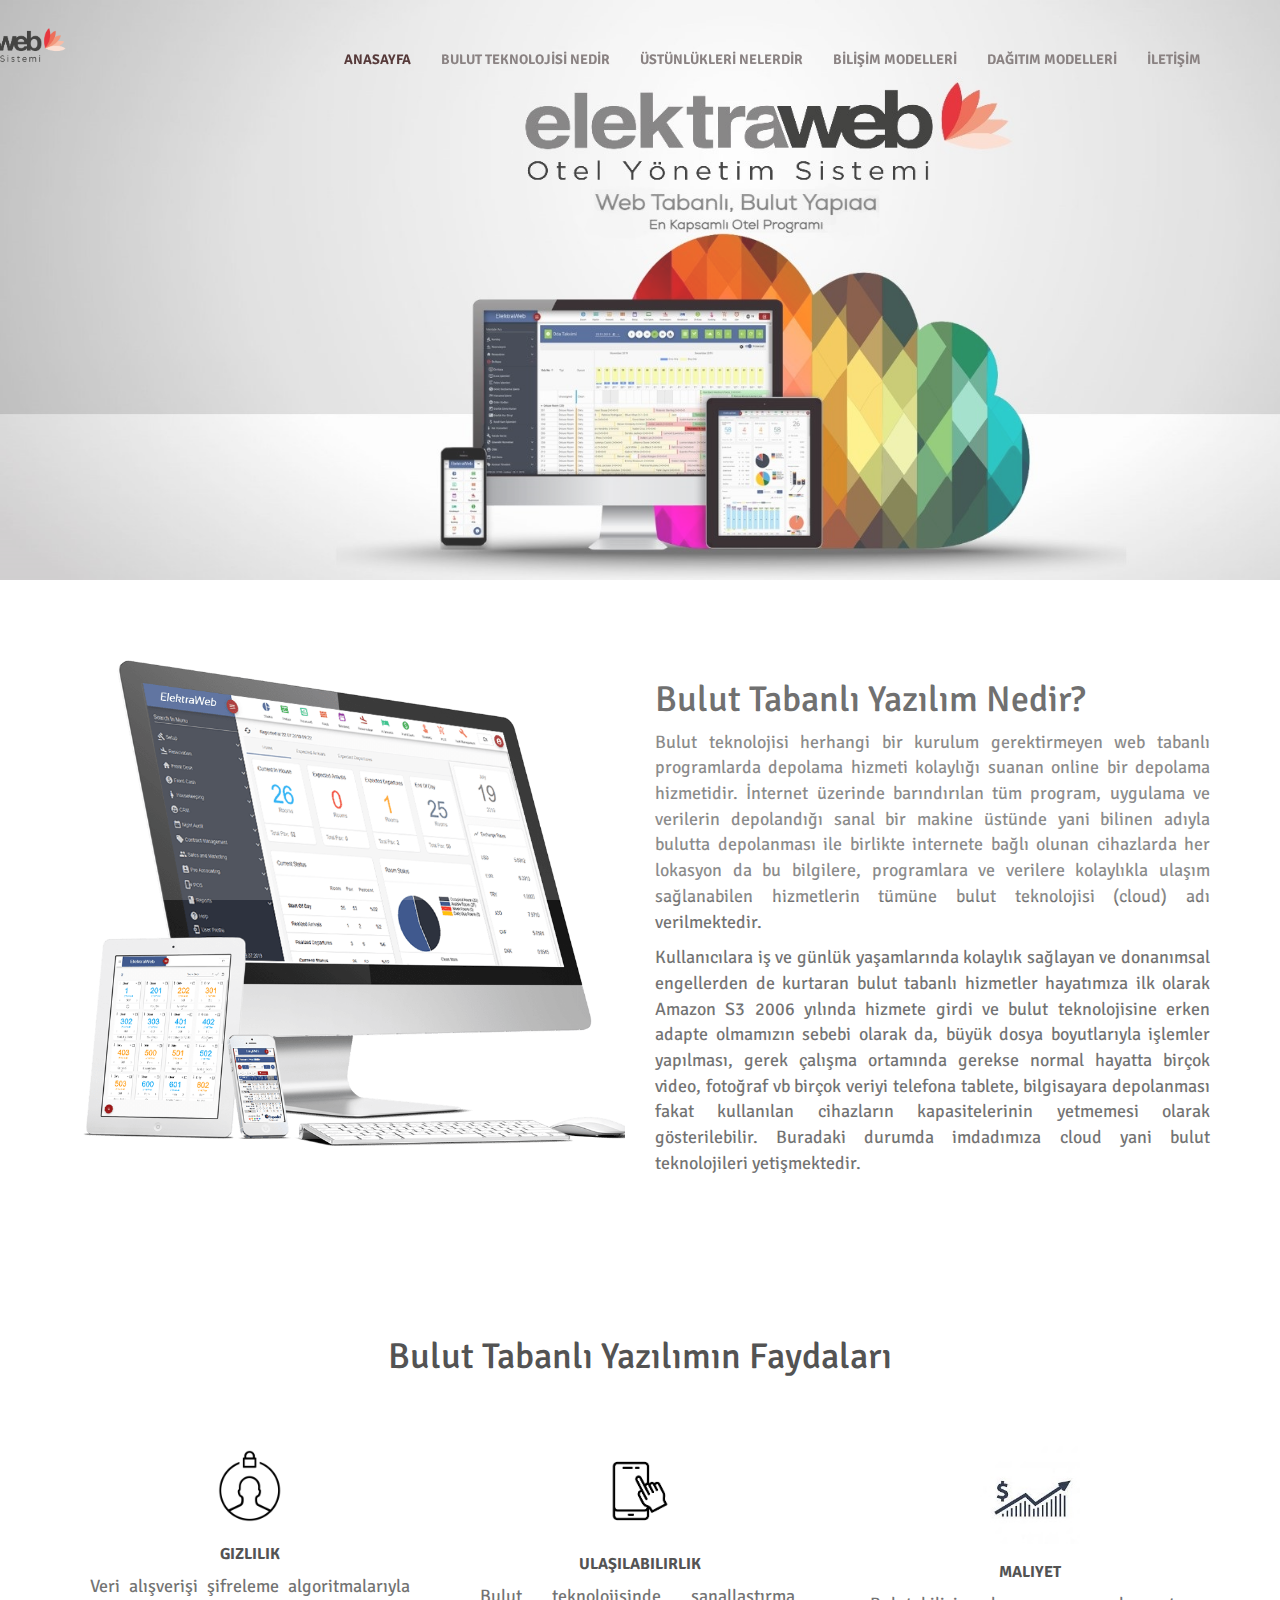
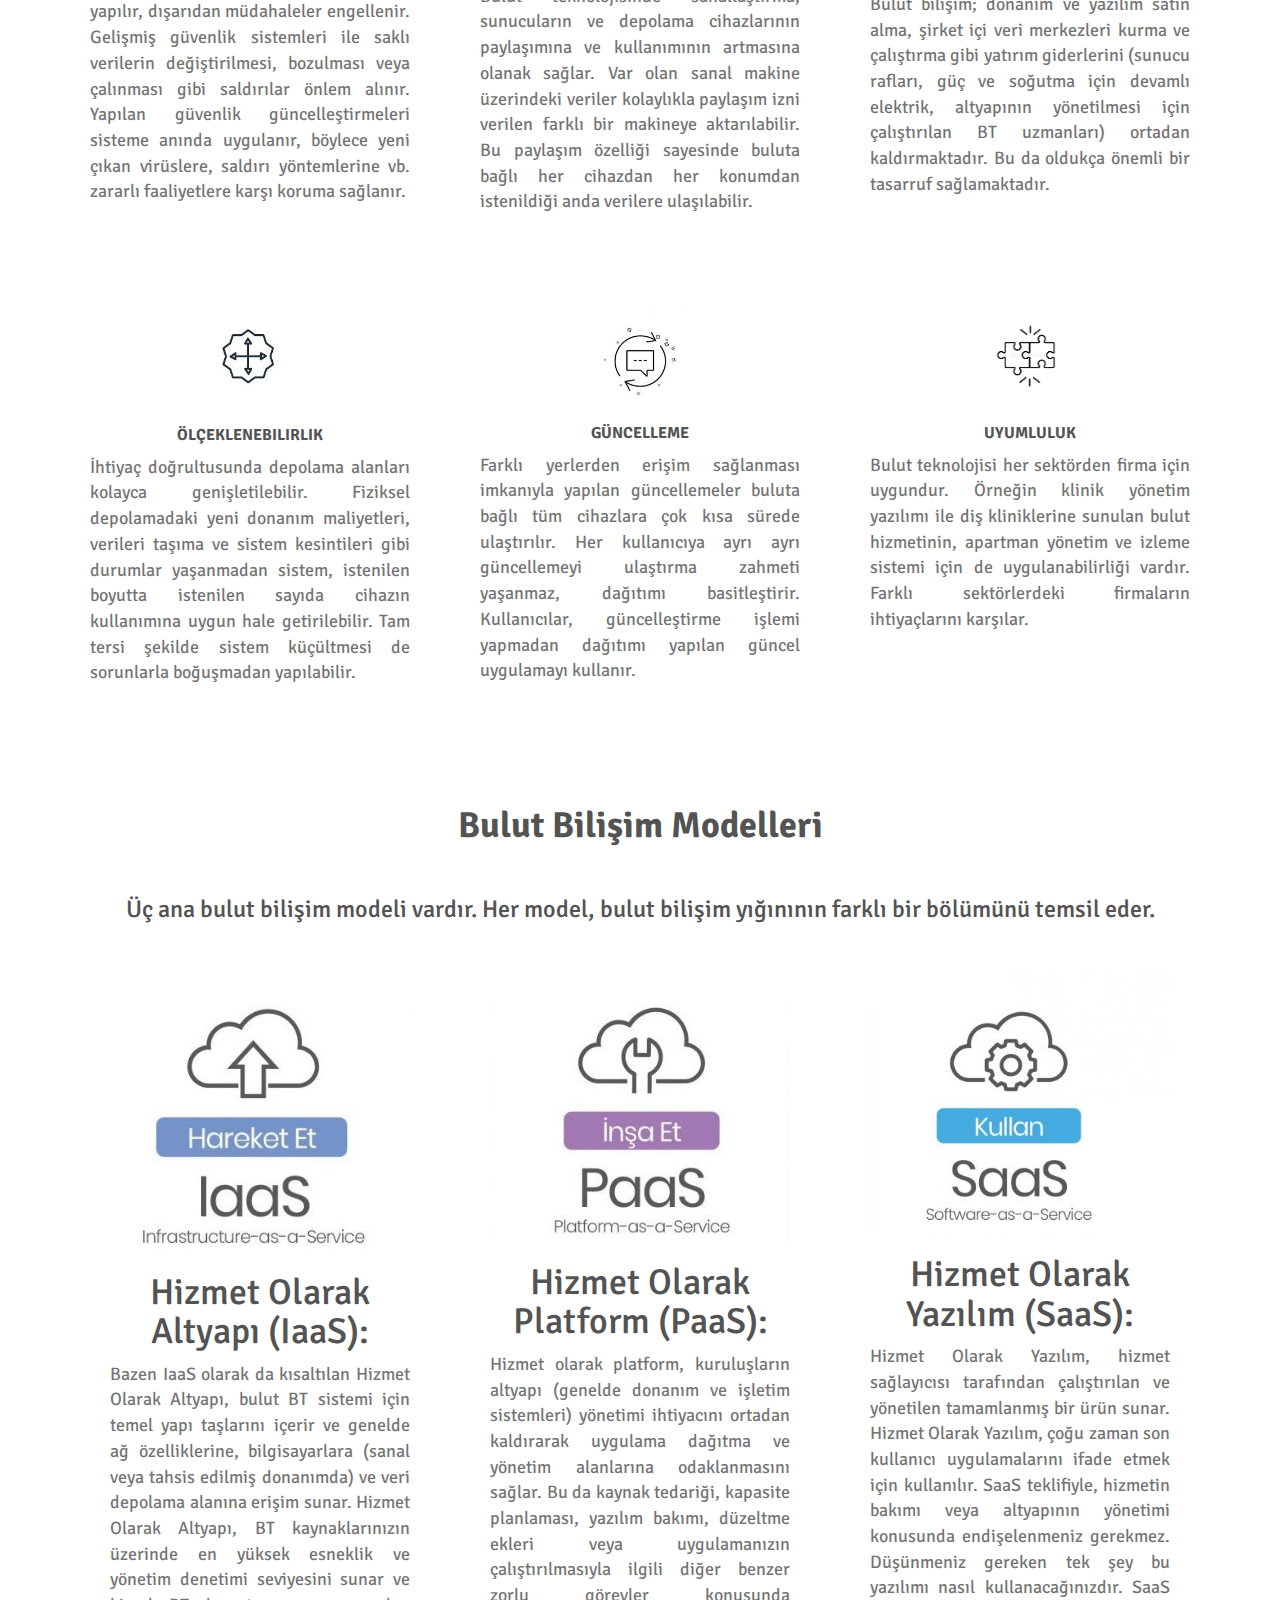
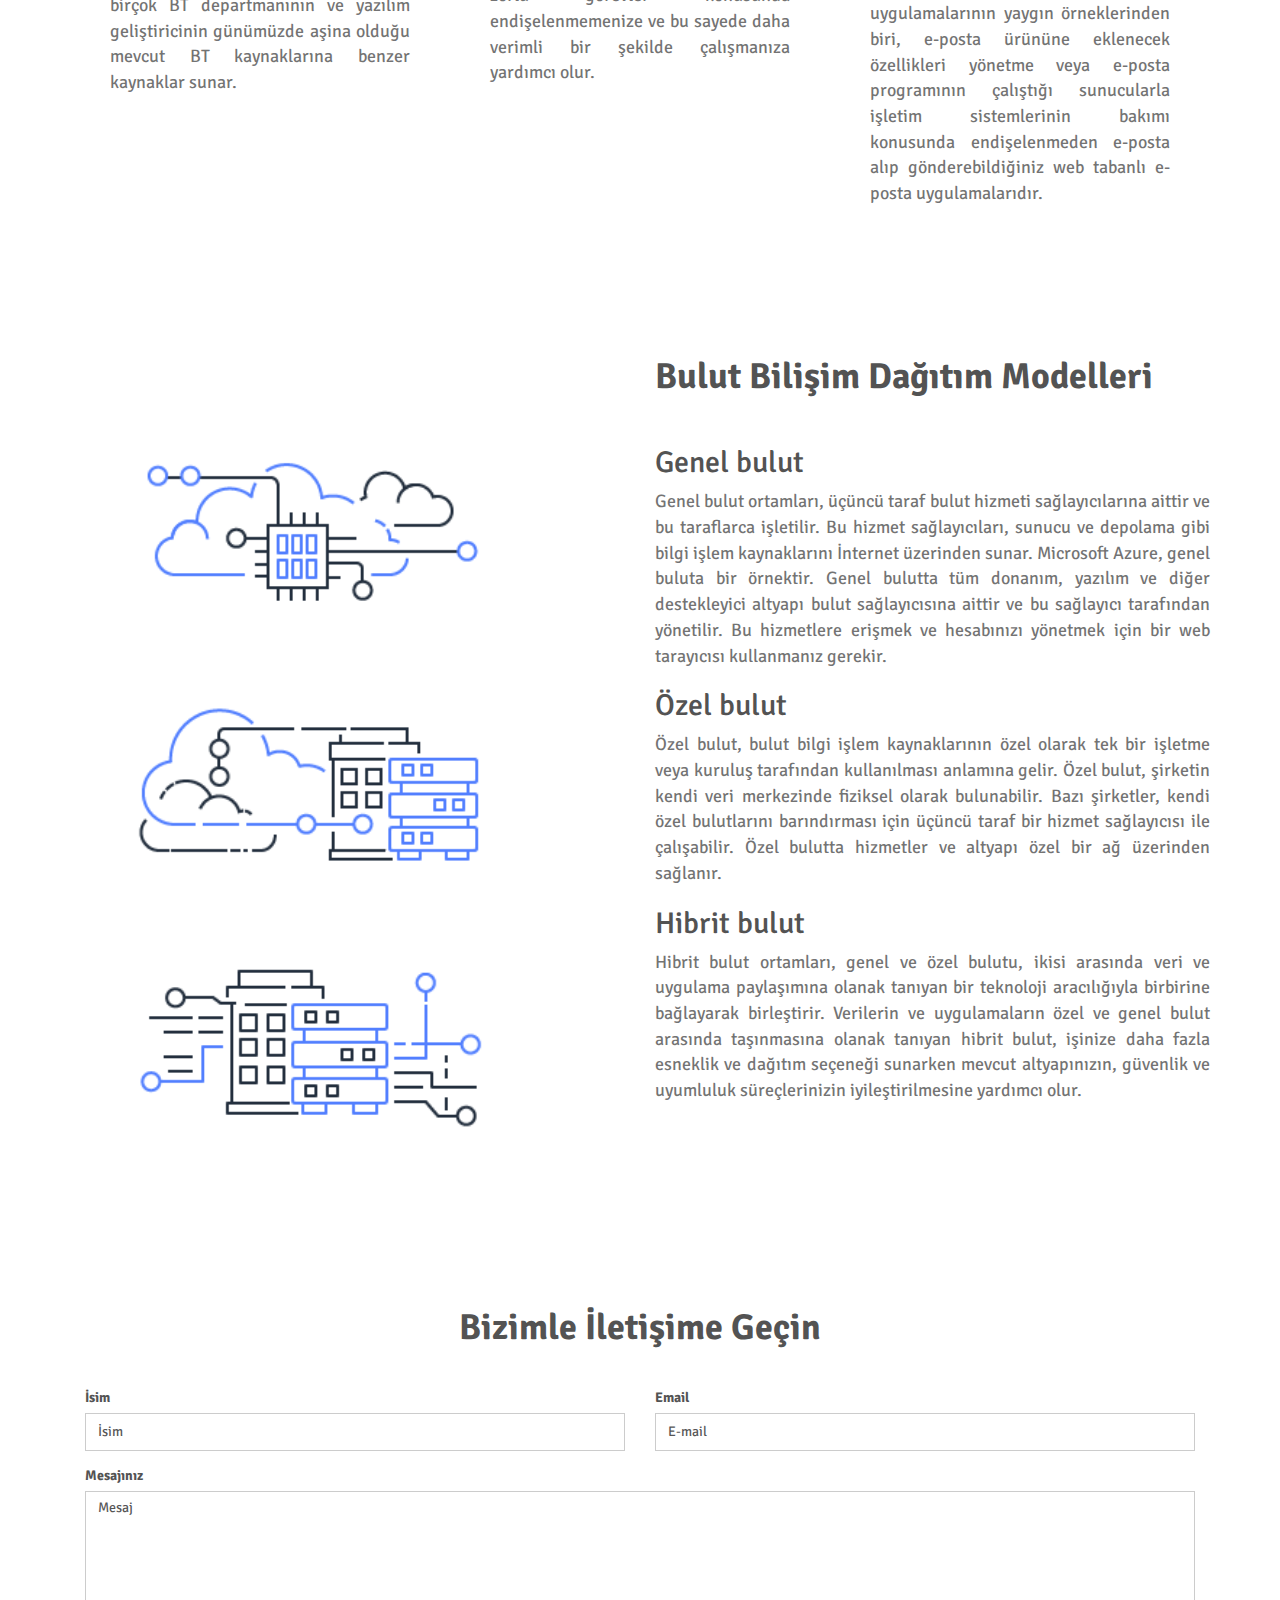
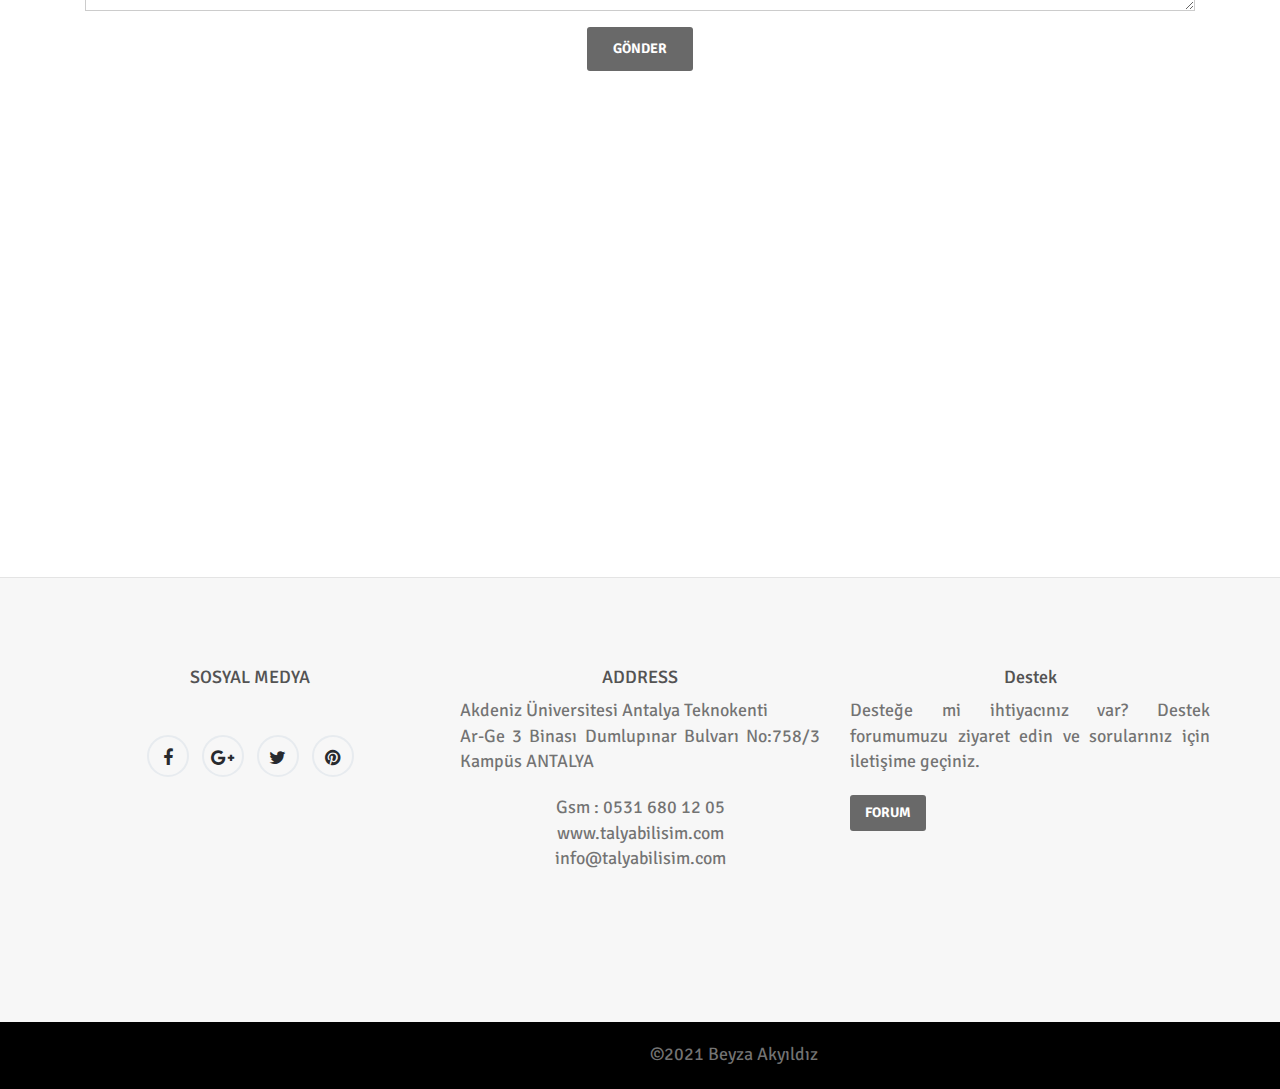
<file: index.html>
<!DOCTYPE html>


<html lang="en">

<head>

  <meta charset="utf-8" />

  <title></title>

  <meta name="viewport" content="width=device-width, initial-scale=1, maximum-scale=1" />

  <link href='https://fonts.googleapis.com/css?family=Signika+Negative:300,400,600,700' rel='stylesheet' type='text/css'>
  <link href='https://fonts.googleapis.com/css?family=Kameron:400,700' rel='stylesheet' type='text/css'>

  <link rel="stylesheet" href="css/bootstrap.min.css" />


  <link rel="stylesheet" href="css/font-awesome.min.css" />

  <link href="css/component.css" rel="stylesheet">

  <link href="css/owl.carousel.css" rel="stylesheet" type="text/css" media="screen">
  <link href="css/owl.theme.css" rel="stylesheet" type="text/css" media="screen">
 
  <link rel="stylesheet" href="css/style.css" />
  
  
</head>

<body data-spy="scroll" data-offset="80">

  <div class="animationload">
    <div class="loader">
      Lütfen Bekleyiniz....
    </div>
  </div>

  <nav class="navbar navbar-default navbar-fixed-top navbar-custom">
    <div class="container" style="margin-right:5%">

      <div class="navbar-header">
        <button type="button" class="navbar-toggle collapsed" data-toggle="collapse"
          data-target="#bs-example-navbar-collapse-1">
          <span class="sr-only">Toggle navigation</span>
          <span class="icon-bar"></span>
          <span class="icon-bar"></span>
          <span class="icon-bar"></span>
        </button>
        <a style="margin-left: -159px;" class="navbar-brand" href="#"><img src="images/k.png" style="width: 150px;"></a>
      </div>

 <div class="collapse navbar-collapse" id="bs-example-navbar-collapse-1">
        <ul class="nav navbar-nav navbar-right">
     
          <li ><a href="#home">ANASAYFA</a></li>
          <li><a href="#Bulut">BULUT TEKNOLOJİSİ NEDİR</a></li>
          <li><a href="#services">ÜSTÜNLÜKLERİ NELERDİR</a></li> 
            <li><a href="#ana_div3">BİLİŞİM MODELLERİ</a></li>
          <li><a href="#modeller">DAĞITIM MODELLERİ</a></li>
          <li><a href="#contact">İLETİŞİM</a></li>
       
         
      </div>
    </div>
  </nav>

  
  <section class="main-home" id="home">
    <div class="home-page-photo"></div>
    <div class="home__header-content">
      <div id="main-home-carousel" class="owl-carousel">
    
      </div>
    </div>
  </section>
  <div id="ana_div" class="container ">
    <div class="row mt-3">

      <div class="col-md-6" id="div3"> <img src="images/device2.png" class="foto" /></div>
      <div class="col-md-6" id="div3">
        <div class="kutu" id="Bulut">
          <h1>Bulut Tabanlı Yazılım Nedir?</h1>

          <p>Bulut teknolojisi herhangi bir kurulum gerektirmeyen web tabanlı programlarda depolama hizmeti kolaylığı
            suanan online bir depolama hizmetidir. İnternet üzerinde barındırılan tüm program, uygulama ve verilerin
            depolandığı
            sanal bir makine üstünde yani bilinen adıyla bulutta depolanması ile birlikte internete bağlı olunan
            cihazlarda her lokasyon da bu bilgilere, programlara ve verilere kolaylıkla ulaşım sağlanabilen hizmetlerin
            tümüne bulut teknolojisi (cloud) adı verilmektedir. </p>
          <p>Kullanıcılara iş ve günlük yaşamlarında kolaylık sağlayan ve donanımsal engellerden de kurtaran bulut
            tabanlı hizmetler hayatımıza ilk olarak Amazon S3 2006 yılında hizmete girdi ve bulut teknolojisine erken
            adapte olmamızın sebebi olarak da, büyük dosya boyutlarıyla işlemler yapılması, gerek
            çalışma ortamında gerekse normal hayatta birçok video, fotoğraf vb birçok veriyi telefona tablete,
            bilgisayara depolanması fakat kullanılan cihazların kapasitelerinin yetmemesi olarak gösterilebilir.
            Buradaki durumda imdadımıza cloud yani bulut teknolojileri yetişmektedir.</p>

        </div>
      </div>
    </div>

  </div>

  <section id="services">
    <div class="container">
      <div class="row">
        <div class="col-md-12">
          <h1 class="title text-center">Bulut Tabanlı Yazılımın Faydaları</h1>
          <br>
          <div class="titleHR"><span></span></div>
        </div>
      </div>

      <div class="row">
        <div class="col-sm-4">
         
          <div class="text-center services-item">
            <div class="col-wrapper">
              <div class="icon-border">
               
                <img src="images/15.png" alt="" style="width: 80px;">
              </div>
              <h5>Gizlilik</h5>
              <p>Veri alışverişi şifreleme algoritmalarıyla yapılır, dışarıdan müdahaleler engellenir. Gelişmiş güvenlik
                sistemleri ile saklı verilerin değiştirilmesi, bozulması veya çalınması gibi saldırılar önlem alınır.
                Yapılan güvenlik güncelleştirmeleri sisteme anında uygulanır, böylece yeni çıkan virüslere, saldırı
                yöntemlerine vb. zararlı faaliyetlere karşı koruma sağlanır.</p>
            </div>
          </div>
        </div>

        <div class="col-sm-4">
  
          <div class="text-center services-item">
            <div class="col-wrapper">
              <div class="icon-border">
              
                <div class="boxes-icon">
                  <img src="images/6.png" alt="" style="width: 90px;">
                </div>
              </div>
              <h5>Ulaşılabilirlik</h5>
              <p>Bulut teknolojisinde sanallaştırma, sunucuların ve depolama cihazlarının paylaşımına ve kullanımının
                artmasına olanak sağlar. Var olan sanal makine üzerindeki veriler kolaylıkla paylaşım izni verilen
                farklı bir makineye aktarılabilir. Bu paylaşım özelliği sayesinde buluta bağlı her cihazdan her konumdan
                istenildiği anda verilere ulaşılabilir.</p>
            </div>
          </div>
        </div>

        <div class="col-sm-4">
          <div class="text-center services-item">
            <div class="col-wrapper">
              <div class="icon-border">
               
                <img src="images/9.jpg" alt="" style="width:100px;">
              </div>


              <h5>Maliyet</h5>
              <p>Bulut bilişim; donanım ve yazılım satın alma, şirket içi veri merkezleri kurma
                ve çalıştırma gibi yatırım giderlerini (sunucu rafları, güç ve soğutma için devamlı elektrik,
                altyapının yönetilmesi için çalıştırılan BT uzmanları) ortadan kaldırmaktadır. Bu da oldukça
                önemli bir tasarruf sağlamaktadır.</p>
            </div>
          </div>
        </div>
      </div>
      

      <div class="row">
        <div class="col-sm-4">
          
          <div class="text-center services-item">
            <div class="col-wrapper">
              <div class="icon-border">
                
                <img src="images/12.jpg" alt="" style="width:110px;">
              </div>
              <h5>Ölçeklenebilirlik</h5>
              <p>İhtiyaç doğrultusunda depolama alanları kolayca genişletilebilir. Fiziksel depolamadaki yeni donanım
                maliyetleri, verileri taşıma ve sistem kesintileri gibi durumlar yaşanmadan sistem, istenilen boyutta
                istenilen sayıda cihazın kullanımına uygun hale getirilebilir. Tam tersi şekilde sistem küçültmesi de
                sorunlarla boğuşmadan yapılabilir.</p>
            </div>
          </div>
        </div>

        <div class="col-sm-4">
         
          <div class="text-center services-item">
            <div class="col-wrapper">
              <div class="icon-border">
              
                <img src="images/14.jpg" alt="" style="width:100px;">
              </div>
              <h5>Güncelleme</h5>
              <p>Farklı yerlerden erişim sağlanması imkanıyla yapılan güncellemeler buluta bağlı tüm cihazlara çok kısa
                sürede ulaştırılır. Her kullanıcıya ayrı ayrı güncellemeyi ulaştırma zahmeti yaşanmaz, dağıtımı
                basitleştirir. Kullanıcılar, güncelleştirme işlemi yapmadan dağıtımı yapılan güncel uygulamayı kullanır.
              </p>
            </div>
          </div>
        </div>

        <div class="col-sm-4">
          
          <div class="text-center services-item">
            <div class="col-wrapper">
              <div class="icon-border">
      
                <img src="images/14.png" alt="" style="width:100px;">
                <h5>Uyumluluk</h5>
                <p>Bulut teknolojisi her sektörden firma için uygundur. Örneğin klinik yönetim yazılımı ile diş
                  kliniklerine sunulan bulut hizmetinin, apartman yönetim ve izleme sistemi için de uygulanabilirliği
                  vardır. Farklı sektörlerdeki firmaların ihtiyaçlarını karşılar.</p>
              </div>
            </div>
          </div>
        </div>
        
      </div>
     
  </section>

  <div id="ana_div3" class="container "> 
    <h1 style="text-align: center;"><strong>Bulut Bilişim Modelleri</strong></h1>
    <br>
    <h3 style="text-align:center;">Üç ana bulut bilişim modeli vardır. Her model, bulut bilişim yığınının farklı bir bölümünü temsil eder.</h3>
    
     <div class="col-md-4" >

      <div class="col" id="divv"> <img src="images/ç1.jpg" class="fotoo" /></div>
      <div class="col" id="div2v">
        <div class="kutuu" id="Bulutt">
          <h1 style="text-align: center;" >Hizmet Olarak Altyapı (IaaS):</h1>

          <p>Bazen IaaS olarak da kısaltılan Hizmet Olarak Altyapı, bulut BT sistemi için temel yapı taşlarını içerir ve genelde ağ özelliklerine, bilgisayarlara (sanal veya tahsis edilmiş donanımda) ve veri depolama alanına erişim sunar. Hizmet Olarak Altyapı, BT kaynaklarınızın üzerinde en yüksek esneklik ve yönetim denetimi seviyesini sunar ve birçok BT departmanının ve yazılım geliştiricinin günümüzde aşina olduğu mevcut BT kaynaklarına benzer kaynaklar sunar. </p>
           </div>
      </div>
    </div>
    <div class="col-md-4" >

      <div class="col" id="divv"> <img src="images/ç22.jpg" class="fotoo" /></div>
      <div class="col" id="div2v">
        <div class="kutuu" id="Bulutt">
          <h1 style="text-align: center;">Hizmet Olarak Platform (PaaS):</h1>

          <p>Hizmet olarak platform, kuruluşların altyapı (genelde donanım ve işletim sistemleri) yönetimi ihtiyacını ortadan kaldırarak uygulama dağıtma ve yönetim alanlarına odaklanmasını sağlar. Bu da kaynak tedariği, kapasite planlaması, yazılım bakımı, düzeltme ekleri veya uygulamanızın çalıştırılmasıyla ilgili diğer benzer zorlu görevler konusunda endişelenmemenize ve bu sayede daha verimli bir şekilde çalışmanıza yardımcı olur. </p>
          

        </div>
      </div>
    </div>


    <div class="col-md-4" >
     

      <div class="col" id="divv"> <img src="images/n.jpg" class="fotoo" /></div>
      <div class="col" id="div2v">
        <div class="kutuu" id="Bulutt">
          <h1 style="text-align: center;">Hizmet Olarak Yazılım (SaaS):</h1>

          <p>Hizmet Olarak Yazılım, hizmet sağlayıcısı tarafından çalıştırılan ve yönetilen tamamlanmış bir ürün sunar. Hizmet Olarak Yazılım, çoğu zaman son kullanıcı uygulamalarını ifade etmek için kullanılır. SaaS teklifiyle, hizmetin bakımı veya altyapının yönetimi konusunda endişelenmeniz gerekmez. Düşünmeniz gereken tek şey bu yazılımı nasıl kullanacağınızdır. SaaS uygulamalarının yaygın örneklerinden biri, e-posta ürününe eklenecek özellikleri yönetme veya e-posta programının çalıştığı sunucularla işletim sistemlerinin bakımı konusunda endişelenmeden e-posta alıp gönderebildiğiniz web tabanlı e-posta uygulamalarıdır.</p>
          

        </div>
      </div>
    </div>



  </div> 


  <div id="ana_div2" class="container ">
    <div class="row ">
      
      
      <div class="col-md-6 " id="modeller">
        
         <ul>
           <br>
           <br><br>
           <br>
           <br>
           <li style="list-style-type: none;">
             <img src="images/a.png" style="width: 400px;" class="foto" />
        
         
           </li>
           <br>
           <br>
           <br>
           <li style="list-style-type: none;">
             <img src="images/b.png" style="width: 400px;" class="foto" />
           </li>
           <br>
           <br>
           <br>
           <li style="list-style-type: none;">
            <img src="images/c.png" style="width: 400px;" class="foto" />
          </li>
         </ul>
            
            
          
       
      </div>

      <div class="col-md-6" id="div3">
        <div class="kutu" id="Bulutt" style="margin-left: 0s;">
         <h1><strong>Bulut Bilişim Dağıtım Modelleri</strong> </h1>
         <br>
         
          <h2>Genel bulut</h2>

          <p>
            Genel bulut ortamları, üçüncü taraf bulut hizmeti sağlayıcılarına aittir ve bu taraflarca işletilir. Bu hizmet sağlayıcıları, sunucu ve depolama gibi bilgi işlem kaynaklarını İnternet üzerinden sunar. Microsoft Azure, genel buluta bir örnektir. Genel bulutta tüm donanım, yazılım ve diğer destekleyici altyapı bulut sağlayıcısına aittir ve bu sağlayıcı tarafından yönetilir. Bu hizmetlere erişmek ve hesabınızı yönetmek için bir web tarayıcısı kullanmanız gerekir. </p>
        <h2>Özel bulut</h2>
       <p>Özel bulut, bulut bilgi işlem kaynaklarının özel olarak tek bir işletme veya kuruluş tarafından kullanılması anlamına gelir. Özel bulut, şirketin kendi veri merkezinde fiziksel olarak bulunabilir. Bazı şirketler, kendi özel bulutlarını barındırması için üçüncü taraf bir hizmet sağlayıcısı ile çalışabilir. Özel bulutta hizmetler ve altyapı özel bir ağ üzerinden sağlanır.</p>
        <h2>Hibrit bulut</h2>
        <p>Hibrit bulut ortamları, genel ve özel bulutu, ikisi arasında veri ve uygulama paylaşımına olanak tanıyan bir teknoloji aracılığıyla birbirine bağlayarak birleştirir. Verilerin ve uygulamaların özel ve genel bulut arasında taşınmasına olanak tanıyan hibrit bulut, işinize daha fazla esneklik ve dağıtım seçeneği sunarken mevcut altyapınızın, güvenlik ve uyumluluk süreçlerinizin iyileştirilmesine yardımcı olur.</p>
      </div>
      </div>
    </div>

  </div>

  
  <section id="contact">
    <div class="container">
      <div class="row">
        <div class="col-md-12">
          <h1 class="title text-center"> <strong>Bizimle İletişime Geçin</strong></h1>
          <div class="titleHR"><span></span></div>

          <form role="form" name="ajax-form" id="ajax-form"  method="post" class="form-main">
            <div class="col-xs-12">
              <div class="row">
               
                <div class="form-group col-xs-6">
                  <label for="name2">İsim</label>
                  <input class="form-control" id="name2" name="isim" type="text"
                  onfocus="if(this.value == 'İsim') this.value='';" 
                  onblur="if(this.value == '') this.value='İsim';" value="İsim">
               <div class="error" id="err-İsim" style="display: none;">Lütfen isim giriniz</div>
                </div>
             
                <div class="form-group col-xs-6">
                  <label for="email2">Email</label>
                  <input class="form-control" id="email2" name="email" type="text"
                    onfocus="if(this.value == 'E-mail') this.value='';"
                    onblur="if(this.value == '') this.value='E-mail';" value="E-mail">
                  <div class="error" id="err-emailvld" style="display: none;">E-posta geçerli bir biçimde değil</div>
                </div>
              </div>
              <div class="row">
                <div class="form-group col-xs-12">
                  <label for="message2">Mesajınız</label>
                  <textarea class="form-control" id="message2" name="message"
                    onblur="if(this.value == '') this.value='Message'"
                    onfocus="if(this.value == 'Message') this.value=''">Mesaj</textarea>
                  <div class="error" id="err-message" style="display: none;">Lütfen mesajınızı giriniz</div>
                </div>
              </div>
              <div class="row">
                <div class="col-md-8 col-md-offset-2">
                
                </div>
              </div>
              <div class="row">
                <div class="col-xs-12 text-center">
                  <div id="ajaxsuccess">Mesajınız başarıyla gönderildi</div>
                  <div class="error" id="err-form" style="display: none;">Form doğrulanırken bir sorun oluştu lütfen
                    kontrol edin!
                    </div>
                  <div class="error" id="err-state"></div>
                  <button type="submit" class="btn btn-custom" style="background-color: dimgrey;" id="send">Gönder</button>
                  <iframe
                    src="https://www.google.com/maps/embed?pb=!1m18!1m12!1m3!1d3190.5922454501215!2d30.646813415250392!3d36.
                    9001017799281!2m3!1f0!2f0!3f0!3m2!1i1024!2i768!4f13.1!3m3!1m2!1s0x14c391db81c14477%3A0xbd813fc99c814fac!
                    2zVGFseWEgQmlsacWfaW0gLSBFcnMgWWF6xLFsxLFt!5e0!3m2!1str!2str!4v1625496109989!5m2!1str!2str"
                    width="600" height="450" style="border:0; padding-top:50px; ;" allowfullscreen=""
                    loading="lazy"></iframe>
                </div>
              </div>
            </div>
          </form>
        </div>
      </div> 
    </div> 
  </section>
 


  <footer id="footer">
    <div class="footer-widgets-wrap">
      <div class="container text-center">
        <div class="row">
          <div class="col-sm-4 col-md-4">
            <div class="footer-content">
              <h4>SOSYAL MEDYA</h4>
              <div class="footer-socials">
                <a href="#"><i class="fa fa-facebook"></i></a>
                <a href="#"><i class="fa fa-google-plus"></i></a>
                <a href="#"><i class="fa fa-twitter"></i></a>
                <a href="#"><i class="fa fa-pinterest"></i></a>
              </div>
            </div> 
          </div> 
          <div class="col-sm-4 col-md-4">
            <div class="footer-content">
              <h4>ADDRESS</h4>
              <p> Akdeniz Üniversitesi Antalya Teknokenti<br>Ar-Ge 3 Binası Dumlupınar Bulvarı No:758/3 Kampüs ANTALYA</p>
              <p style="text-align: center;"> Gsm : 0531 680 12 05<br><a href="#">www.talyabilisim.com</a><br>info@talyabilisim.com</p>
            </div> 
          </div> 
          <div class="col-sm-4 col-md-4">
            <div class="footer-content">
              <h4>Destek</h4>
              <p>Desteğe mi ihtiyacınız var? Destek forumumuzu ziyaret edin ve sorularınız için iletişime geçiniz.</p>
              <p style="text-align: centers;"><button type="button" style="background-color: dimgrey;" class="btn btn-custom-sm"> forum</button></p>
            </div> 
          </div>
        </div> 
      </div> 
    </div>
    <div class="footer-bottom text-center">
    <p style="margin-left: 650px;">©2021 Beyza Akyıldız</p>
    </div>
  </footer>



  <a href="#" class="back-to-top"> <i class="fa fa-chevron-up"> </i> </a>




  <script src="js/jquery.min.js"></script>

  <script src="js/jquery.easing.min.js"></script>

  <script src="js/bootstrap.min.js"></script>
  
  <script src="js/classie.js"></script>
  <script src="js/modalEffects.js"></script>

  <script src="js/waypoints.min.js" type="text/javascript"></script>
  <script src="js/jquery.counterup.min.js" type="text/javascript"></script>

  <script src="js/SmoothScroll.js"></script>

  <script src="js/jquery.stellar.min.js"></script>
 
  <script src="js/jquery.nav.js"></script>

  <script type="text/javascript" src="js/owl.carousel.min.js"></script>
 
  <script src="js/app.js"></script>

  <script type="text/javascript" src="js/switcher.js"></script>


</body>

</html>
</file>
<file: css/component.css>
/* General styles for the modal */

.md-perspective,
.md-perspective body {
	height: 100%;
	overflow: hidden;
}

.md-perspective body  {
	background: #fff;
	-webkit-perspective: 600px;
	-moz-perspective: 600px;
	perspective: 600px;
}

.container {
	min-height: 100%;
	margin-bottom: 50px;
	/* margin-left: 220px; */
}

.md-modal {
	position: fixed;
	top: 50%;
	left: 50%;
	width: 50%;
	max-width: 550px;
	min-width: 320px;
	height: auto;
	z-index: 9999999;
	visibility: hidden;
	-webkit-transform: translateX(-50%) translateY(-50%);
	-moz-transform: translateX(-50%) translateY(-50%);
	-ms-transform: translateX(-50%) translateY(-50%);
	transform: translateX(-50%) translateY(-50%);
}

.md-show {
	visibility: visible;
}

.md-overlay {
	position: fixed;
	width: 100%;
	height: 100%;
	visibility: hidden;
	top: 0;
	left: 0;
	z-index: 9999995;
	opacity: 0;
	background: rgba(1,1,1,0.6);
	-webkit-transition: all 0.3s;
	-moz-transition: all 0.3s;
	transition: all 0.3s;
}

.md-show ~ .md-overlay {
	opacity: 1;
	visibility: visible;
}

/* Content styles */
.md-content {
	color: #5b5b5b;
	background: #fff;
	position: relative;
	border-radius: 0px;
	margin: 0 auto;
	text-align: center;
}
.md-content h3 {
	font-weight: 600;
	margin: 0;
	padding-top: 20px;
	border-radius: 0;
	color: #797979;
}

.md-content img{
	width: 100%;
	margin-bottom: 20px;
}
.md-content button {
	margin-top: 20px;
}

.md-content > div {
	margin: 0;
	font-weight: 300;
	font-size: 14px;
	padding: 30px;
}

.md-content > div p {
	margin: 0;
	padding: 10px 0;
	font-size: 16px;
}


/* Individual modal styles with animations/transitions */
.md-effect .md-content {
	-webkit-transform: scale(0.8);
	-moz-transform: scale(0.8);
	-ms-transform: scale(0.8);
	transform: scale(0.8);
	opacity: 0;
	-webkit-transition: all 0.3s;
	-moz-transition: all 0.3s;
	transition: all 0.3s;
}

.md-show.md-effect ~ .md-overlay {
	background: rgba(255,255,255,1);
} 

.md-effect.md-content h3,
.md-effect .md-content {
	background: transparent;
}

.md-show.md-effect .md-content {
	-webkit-transform: scale(1);
	-moz-transform: scale(1);
	-ms-transform: scale(1);
	transform: scale(1);
	opacity: 1;
}

@media only screen and (max-width: 479px) {
	.md-content h3 {
		padding-top: 0px;
	}
	.md-content > div p {
		font-size: 12px;
	}
}
</file>
<file: css/style.css>
.menu ul li a{
  text-decoration: none;

  display: block;
  color: #726969;
  text-align: center;
  font-size: 14px;
	font-family: 'Signika Negative', 'sans-serif';
	font-weight: 400px;
	text-transform: uppercase;
	margin-top: 3px;
 
  padding: 12px;
}


.menu ul li ul li a:hover{
  padding-left: 15px;
  
}

.menu ul{
  list-style: none;
  margin: 0;
  padding: 0;
}
 
.menu li{
  float: left;
  position: relative;
  width: 190px;
}
 
.menu ul li ul{
  display: none;
}
 
.menu ul li:hover ul{
  display: block;
}
 

 
.menu ul li ul li a{
	background: #d9d4d4;
    text-align: left;
    padding: 5px;
    border-bottom: 3px solid rgb(145 138 138);
    font-size: 14px;

}
 
.menu li a:hover{
  background: rgb(248,140,0);
  transition: .5s;
}
.navbar-default .navbar-nav>.active>a, .navbar-default .navbar-nav>.active>a:hover, .navbar-default .navbar-nav>.active>a:focus {
    color: rgb(51, 17, 17);
    background-color: #e7e7e7;
}
.navbar-nav li a{
font-weight: bold;
}
/* ........................................açılırbitti */
html,body {
  height: 100%;
}
body {
  font-family: 'Signika Negative', sans-serif;
  font-weight: 400;
  color: #535353;
}
*,*:before,*:after {
    -webkit-box-sizing: border-box;
    -moz-box-sizing: border-box;
    box-sizing: border-box;
}
:focus {
    outline: 0 !important
}
iframe {
    border: none;
    width:100%;
}
a {
  color: inherit;
}
a:hover,a:focus,a:active {
  text-decoration: none;
}
p {
  color: #737373;
  text-align: justify;
  font-size: 18px;
}
img {
  max-width: 100%;
}
h1,h2,h3,h4,h5,h6,p {
  font-family: 'Signika Negative', sans-serif;
}
textarea {
  max-width: 100%;
}
.btn {
  font-size: 14px;
  font-family: 'Signika Negative', sans-serif;
  text-transform: uppercase;
  border-radius: 0;
}
.btn:focus,.btn:active:focus {
  outline: none;
  color: #ffffff;
}
.btn-custom,.btn-custom-sm{
	border-radius: 3px;
	padding: 0.8em 1.8em;
	color: #fff;
	font-weight: 700;
	-webkit-transition: all .5s ease-out;
	transition: all .5s ease-out;
	text-transform: uppercase;
}
.btn-custom:hover,.btn-custom:focus,.btn-custom-sm:hover,.btn-custom-sm:focus{
  color: #fff;
  background-color: #6C6767;
  border-color: #6C6767;
}
.btn-custom-sm {
	padding: 0.5em 1em;
}
.form-control {
	box-shadow: none;
	-webkit-box-shadow: none;
	border-radius: 0px;
	height: 38px;
}
.form-control:focus {
	outline: none;
	box-shadow: none;
	-webkit-box-shadow: none;
}
.progress {
	height: 10px;
	margin-bottom: 10px;
	overflow: hidden;
	background-color: #fff;
	border-radius: 4px;
	box-shadow: none;
	border: 1px solid #bbb;
}
.progress-bar {
	height: 6px;
	box-shadow: none;
	margin: 1px;
	border-radius: 3px;
}
section {
  position: relative;
  padding-top: 80px;
  /* padding-bottom: 80px; */
  background-color: #fff;
}



.animationload {
  position: fixed;
  top:0;
  left:0;
  right:0;
  bottom:0;
  background-color:#fff;
  z-index:999999;
}
.loader {
    width:200px;
    height:200px;
    font-size: 24px;
    text-align: center;
    position:absolute;
    left:50%; 
    top:50%; 
    background-image:url(../images/preloader.gif); 
    background-repeat:no-repeat;
    background-position:center;
    margin:-100px 0 0 -100px; 
}


.parallax {
    background-position: 0 0;
    background-repeat: no-repeat;
    background-size: 100% auto;
    width: 100%;
    background-size: cover;
    background-attachment: fixed;
}

 #ana_div {
	 margin-top: 80px;
	 
 }
 #ana_div2 {
	margin-top: 80px;

  
}

#ana_div3 .col-md-4{

padding:40px;



}

 
/* ..................................... */

.navbar-custom {
	background: transparent;
	margin-bottom: 0px;
	z-index: 1000;
	border: none;
	color: #333;
	position: fixed;
	transition: background-color 1s ease-in-out, border 1s ease-in-out;
	-moz-transition: background-color 1s ease-in-out, border 1s ease-in-out;
	-webkit-transition: background-color 1s ease-in-out, border 1s ease-in-out;
	-o-transition: background-color 1s ease-in-out, border 1s ease-in-out;
	margin-left: -10px;
}
.navbar-custom .navbar-brand,.navbar-custom .navbar-brand:hover {
	color: #726969;
	padding: 20px 15px;
	font-size: 22px;
	font-weight: 700;
	font-family: 'Kameron', serif;
}
.small .navbar-brand,.small .navbar-brand:hover {
	color: #b07f7f;
}
.navbar-custom .nav {
	padding: 15px 0px;
	margin-top: 20px; @import
    margin-right: -90px;@import
}
.navbar-custom .navbar-nav>li>a {
	color: #726969;
    font-size: 14px;
    text-transform: nones;
}
 .navbar-custom .navbar-nav .menu ul>li>a {
	color: #726969;
    font-size: 14px;
    text-transform: none;
} 
.small .navbar-nav>li>a {
	color: #b07f7f;
}
.small .navbar-nav .menu ul li a{
	color: #b07f7f;
}
nav.small {
   background-color: #fff;
   -moz-box-shadow: 0 3px 52px rgba(0,0,0,.1);
   -webkit-box-shadow: 0 3px 5px rgba(0,0,0,.1);
   box-shadow: 0 3px 5px rgba(0,0,0,.1);
}
.navbar-custom .navbar-nav>.active>a, .navbar-custom .navbar-nav>.active>a:hover, .navbar-custom .navbar-nav>.active>a:focus,
.navbar-custom .navbar-nav>.open>a, .navbar-custom .navbar-nav>.open>a:hover, .navbar-custom .navbar-nav>.open>a:focus,
.navbar-custom .navbar-nav>li>a:hover, .navbar-custom .navbar-nav>li>a:focus {
	background-color: transparent;
}

/* 
---------------------------------------------------------------------------- */
.main-home {
	padding: 330px 0px 250px 0;
	z-index: 1;
	text-align: center;
	position: relative;
	font-size: 13px;
	color: #fff;
	/* background: rgb(83, 64, 64); */
	min-height: 400px;
}
.home-page-photo {
	background-image: url("../images/i.jpg");
	background-size:cover;
	z-index: -1;
	position: absolute;
	top: 0;
	/* opacity: 0.50; */
	right: 0;
	bottom: 0;
	left: 0;
	width: 100%;
	height: auto;
}

.home__header-content {
	-webkit-transform: translateY(-50%);
	-ms-transform: translateY(-50%);
	transform: translateY(-50%);
	position: absolute;
	top: 50%;
	left: 0;
	right: 0;
}
.home__header-content h1{
	font-family: 'Kameron', serif;
}
.home__header-content p{
	font-weight: 300;
	font-size: 16px;
	margin-top: 20px;
}
.home__header-content a.btn-default {
	margin-top: 15px;
}
/*--- Carousel --*/
#main-home-carousel .intro-title {
	font-family: 'Kameron', serif;
}
#main-home-carousel .intro-text {
	color: #cacaca;
	font-weight: 300;
	margin-bottom: 30px;
}


/* 
----------------------------------------------------------------------------- */
.services-item{
	padding: 40px 20px;
}
.services-item i{
	font-size: 48px;
	margin-bottom: 20px;
}
.services-item h5{
	font-weight: 700;
	font-size: 16px;
	margin-top: 20px;
	text-transform: uppercase;
}

/* 
----------------------------------------------------------------------------- */


.form-main {
	padding-top: 30px;
}
.error {
	margin: 8px 0px;
	display: none;
	color: red;
}
#ajaxsuccess {
	font-size: 16px;
	width: 100%;
	display: none;
	clear: both;
	margin: 8px 0px;
}
#contact .con_sub_text {
	margin-top: 20px;
}
#contact textarea.form-control{
	height: 120px;
}

/* 
----------------------------------------------------------------------------- */
footer p{
	margin-bottom: 20px;
}
#footer {
	padding: 40px 0px 0px 0px;
	background-color: #f7f7f7;
    border-top: 1px solid #e4e4e4;
}
.footer-content {
	padding: 40px 0px 80px;
}
.footer-bottom {
	background-color: #000;
	color: #a1a1a1;
	padding: 20px 0px 1px;
}
.footer-socials {
	position: relative;
	margin: 47px 0px 20px 0px;
	text-align: center;
}
.footer-socials a{
	display: inline-block;
}
.footer-socials i {
	width: 42px;
	height: 42px;
	line-height: 42px;
	background: transparent;
	border: 2px solid #E7EBEF;
	margin: 0px auto;
	position: relative;
	display: inline-block;
	margin: 0px 5px;
	border-radius: 50%;
	text-align: center;
	font-size: 18px;
	color: #282A2E;
}

/* 
----------------------------------------------------------------------------- */
@media only screen and (max-width: 767px) {
	.navbar-custom {
		background-color: #ffffff;
	}
	.navbar-custom .navbar-brand {
		color: #000;
		padding: 15px;
	}
	.work-list li {
		width: 100%;
		display: block;
	}
}

/* 
----------------------------------------------------------------------------- */
.back-to-top {
    width: 40px;
    height: 40px;
    position: fixed;
    bottom: 0px;
    right: 20px;
    display: none;
    text-align: center;
    z-index: 10000;
}
.back-to-top i {
    color: #fff;
    font-size: 15px;
    display: block;
    line-height: 33px;
}



@media only screen and (max-width: 479px) {
#style-switcher {
    display: none;
}
}
</file>
